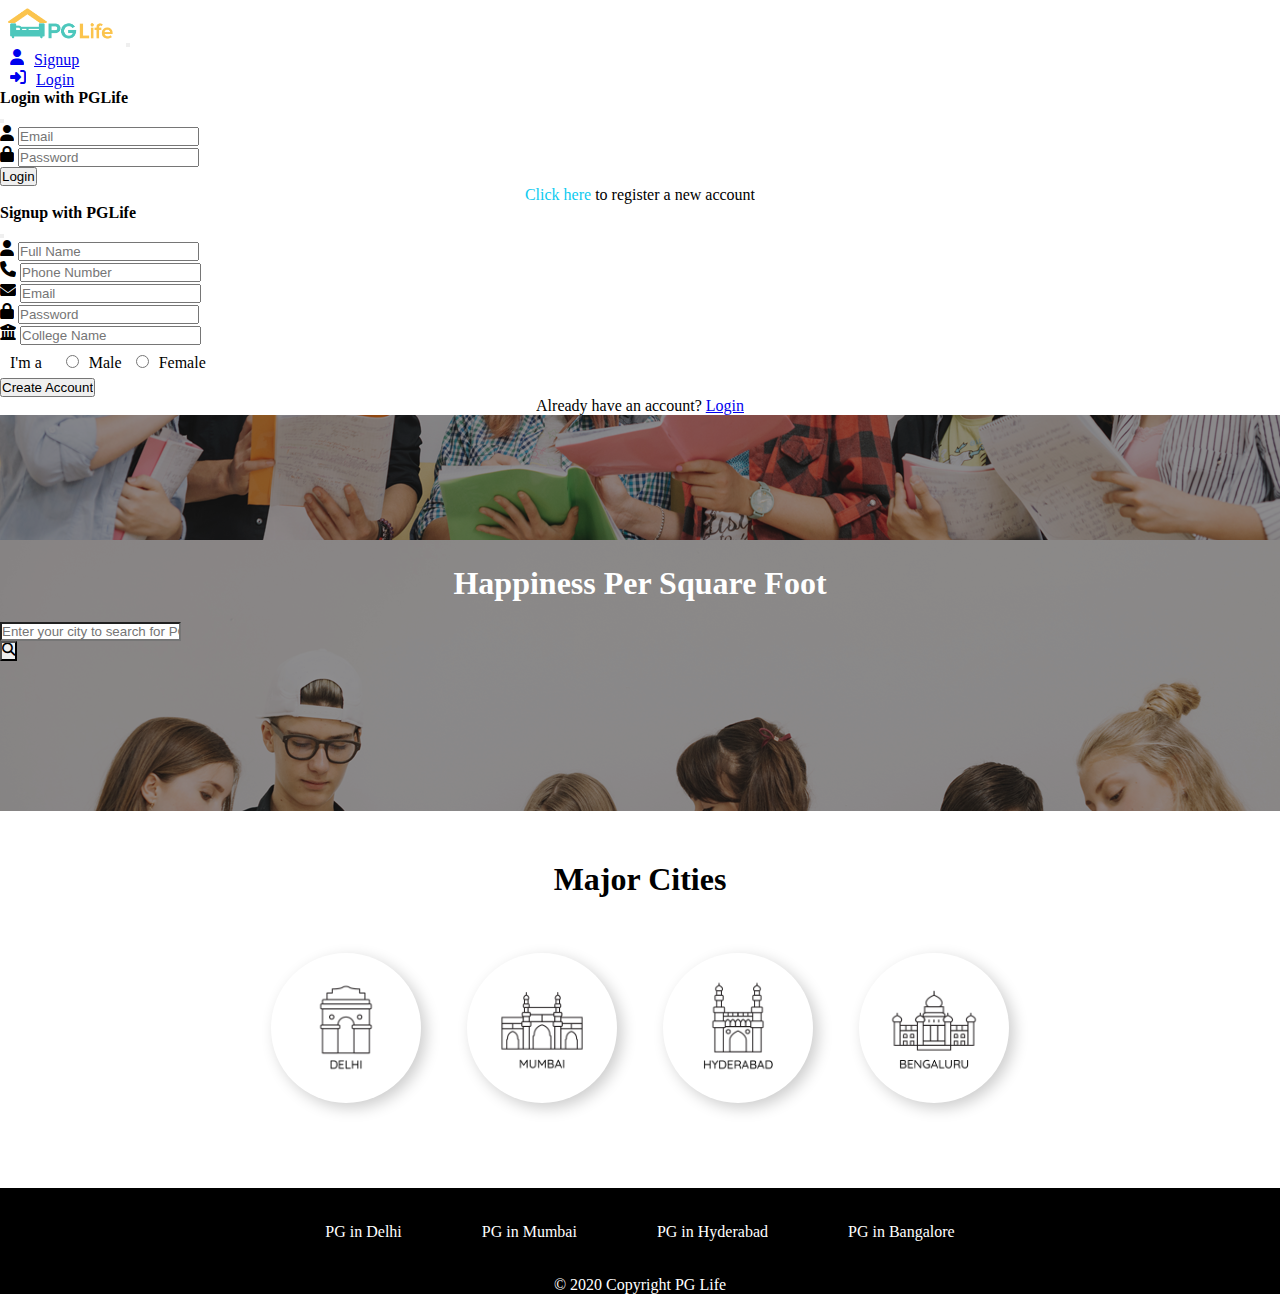
<file: PG Life project/index.html>
<!DOCTYPE html>
<html lang="en">

<head>
    <meta charset="UTF-8">
    <meta http-equiv="X-UA-Compatible" content="IE=edge">
    <meta name="viewport" content="width=device-width, initial-scale=1.0">
    <link rel="shortcut icon" href="img/favicon.ico" type="image/x-icon">
    <title>Welcome ! PG Life</title>
    <link rel="stylesheet" href="https://cdnjs.cloudflare.com/ajax/libs/font-awesome/6.4.0/css/all.min.css">
    <link href="https://cdn.jsdelivr.net/npm/bootstrap@5.3.0/dist/css/bootstrap.min.css" rel="stylesheet"
        integrity="sha384-9ndCyUaIbzAi2FUVXJi0CjmCapSmO7SnpJef0486qhLnuZ2cdeRhO02iuK6FUUVM" crossorigin="anonymous">
    <link rel="stylesheet" href="css/common.css">
    <link rel="stylesheet" href="css/style.css">
</head>

<body>
    <!-- navbar  -->
    <nav class="navbar navbar-expand-lg bg-body-tertiary sticky-top">
        <div class="container-fluid">
            <a class="navbar-brand" href="#"><img src="img/logo.png" alt="" style="height: 45px;"></a>
            <button class="navbar-toggler" type="button" data-bs-toggle="collapse" data-bs-target="#navbarNav"
                aria-controls="navbarNav" aria-expanded="false" aria-label="Toggle navigation">
                <span class="navbar-toggler-icon"></span>
            </button>
            <div class="collapse navbar-collapse justify-content-end " id="navbarNav">
                <ul class="navbar-nav sign-items">
                    <li class="nav-item">
                        <a class="nav-link" aria-current="page" href="#" data-bs-toggle="modal"
                            data-bs-target="#signupModal"><i class="fa-solid fa-user sign-icon"></i>Signup</a>
                    </li>
                    <li class="nav-item">
                        <a class="nav-link" href="#" data-bs-toggle="modal" data-bs-target="#loginModal"><i
                                class="fas fa-sign-in-alt sign-icon"></i>Login</a>
                    </li>
                </ul>
            </div>
        </div>
    </nav>

    <!-- Login and Signup modal form  -->
    <div class="modal fade login-modal" id="loginModal" tabindex="-1" aria-labelledby="exampleModalLabel"
        aria-hidden="true">
        <div class="modal-dialog">
            <div class="modal-content">
                <div class="modal-header">
                    <h4 class="modal-title fs-5" id="loginModal">Login with PGLife</h4>
                    <button type="button" class="btn-close" data-bs-dismiss="modal" aria-label="Close"></button>
                </div>
                <div class="modal-body">
                    <div class="input-group mb-3">
                        <span class="input-group-text" id="inputGroup-sizing-default"><i class="fas fa-user"></i></span>
                        <input type="text" class="form-control" aria-label="Sizing example input"
                            aria-describedby="inputGroup-sizing-default" placeholder="Email">
                    </div>
                    <div class="input-group mb-3">
                        <span class="input-group-text" id="inputGroup-sizing-default"><i class="fas fa-lock"></i></span>
                        <input type="text" class="form-control" aria-label="Sizing example input"
                            aria-describedby="inputGroup-sizing-default" placeholder="Password">
                    </div>
                    <div class="d-grid gap-2">
                        <button class="btn btn btn-info" type="button">Login</button>
                    </div>
                </div>
                <div class="modal-footer">
                    <div class="login-footer-content">
                        <a href="#" class="already-sign" data-bs-dismiss="modal" data-bs-toggle="modal"
                            data-bs-target="#signupModal">Click
                            here</a> to register a new account
                    </div>
                </div>
            </div>
        </div>
    </div>

    <div class="modal fade signup-modal" id="signupModal" tabindex="-1" aria-labelledby="exampleModalLabel"
        aria-hidden="true">
        <div class="modal-dialog">
            <div class="modal-content">
                <div class="modal-header">
                    <h4 class="modal-title fs-5" id="signupModal">Signup with PGLife</h4>
                    <button type="button" class="btn-close" data-bs-dismiss="modal" aria-label="Close"></button>
                </div>
                <div class="modal-body">
                    <div class="input-group mb-3">
                        <span class="input-group-text" id="inputGroup-sizing-default"><i class="fas fa-user"></i></span>
                        <input type="text" class="form-control" aria-label="Sizing example input"
                            aria-describedby="inputGroup-sizing-default" placeholder="Full Name">
                    </div>
                    <div class="input-group mb-3">
                        <span class="input-group-text" id="inputGroup-sizing-default"><i
                                class="fa-solid fa-phone"></i></span>
                        <input type="number" class="form-control" aria-label="Sizing example input"
                            aria-describedby="inputGroup-sizing-default" placeholder="Phone Number">
                    </div>
                    <div class="input-group mb-3">
                        <span class="input-group-text" id="inputGroup-sizing-default"><i
                                class="fas fa-envelope"></i></span>
                        <input type="email" class="form-control" aria-label="Sizing example input"
                            aria-describedby="inputGroup-sizing-default" placeholder="Email">
                    </div>
                    <div class="input-group mb-3">
                        <span class="input-group-text" id="inputGroup-sizing-default"><i class="fas fa-lock"></i></span>
                        <input type="password" class="form-control" aria-label="Sizing example input"
                            aria-describedby="inputGroup-sizing-default" placeholder="Password">
                    </div>
                    <div class="input-group mb-3">
                        <span class="input-group-text" id="inputGroup-sizing-default"><i
                                class="fas fa-university"></i></span>
                        <input type="text" class="form-control" aria-label="Sizing example input"
                            aria-describedby="inputGroup-sizing-default" placeholder="College Name">
                    </div>
                    <div class="radio-buttons">
                        <span class="radio-item"> I'm a </span>
                        <input type="radio" name="gender" class="radio-item">Male
                        <input type="radio" name="gender" class="radio-item">Female
                    </div>
                    <div class="d-grid gap-2">
                        <button class="btn btn btn-info" type="button">Create Account</button>
                    </div>
                </div>
                <div class="modal-footer">
                    <div class="signup-footer-content">
                        Already have an account? <a href="#" class="sign-a" data-bs-dismiss="modal"
                            data-bs-toggle="modal" data-bs-target="#loginModal">Login</a>
                    </div>
                </div>
            </div>
        </div>
    </div>

    <!-- Main section  -->
    <div class="hero-section">
        <h1 class="h-primary">
            Happiness Per Square Foot
        </h1>
        <form id="search-form pg-search">
            <div class="input-group city-search justify-content-center">
                <input type="text" class="form-control input-city" id='city' name='city'
                    placeholder="Enter your city to search for PGs" />
                <div class="input-group-append">
                    <button type="submit" class="btn btn-secondary search-button">
                        <i class="fa fa-search"></i>
                    </button>
                </div>
            </div>
        </form>
    </div>

    <!-- Major cities section  -->
    <div class="major-city">
        <h1>
            Major Cities
        </h1>
    </div>
    <div class="major-city-logo">
        <div class="delhi city-amenities">
            <a href="property_list.html">
                <img src="img/delhi.png" alt="">
            </a>
        </div>
        <div class="mumbai city-amenities">
            <a href="property_list.html">
                <img src="img/mumbai.png" alt="">
            </a>
        </div>
        <div class="hyderabad city-amenities">
            <a href="property_list.html">
                <img src="img/hyderabad.png" alt="">
            </a>
        </div>
        <div class="bangalore city-amenities">
            <a href="property_list.html">
                <img src="img/bangalore.png" alt="">
            </a>
        </div>
    </div>

    <!-- Footer  -->
    <footer>
        <div class="major-city">
            <div class="city-link">
                <a href="property_list.html">PG in Delhi</a>
            </div>
            <div class="city-link">
                <a href="property_list.html">PG in Mumbai</a>
            </div>
            <div class="city-link">
                <a href="property_list.html">PG in Hyderabad</a>
            </div>
            <div class="city-link">
                <a href="property_list.html"> PG in Bangalore</a>
            </div>
        </div>

        <div class="copyrights">
            © 2020 Copyright PG Life
        </div>
    </footer>




    <script src="https://cdn.jsdelivr.net/npm/bootstrap@5.3.0/dist/js/bootstrap.bundle.min.js"
        integrity="sha384-geWF76RCwLtnZ8qwWowPQNguL3RmwHVBC9FhGdlKrxdiJJigb/j/68SIy3Te4Bkz"
        crossorigin="anonymous"></script>
</body>

</html>
</file>
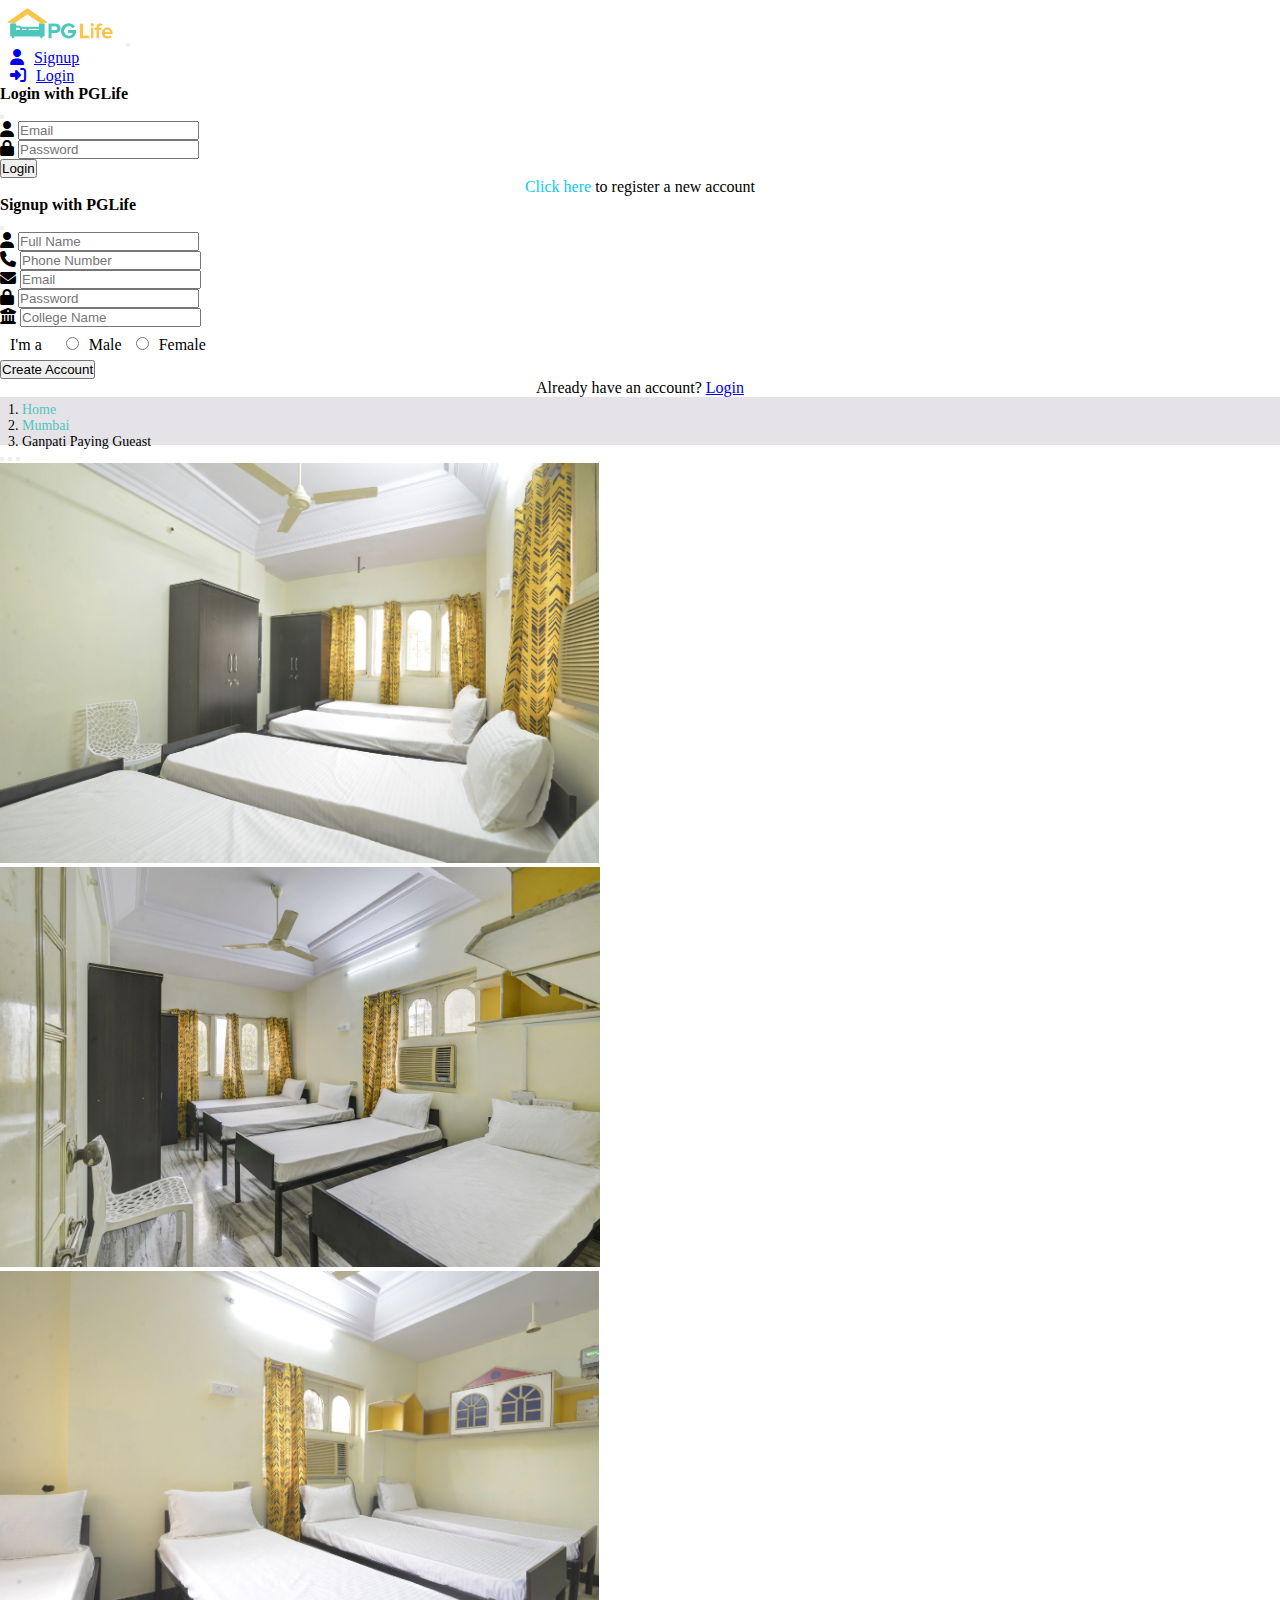
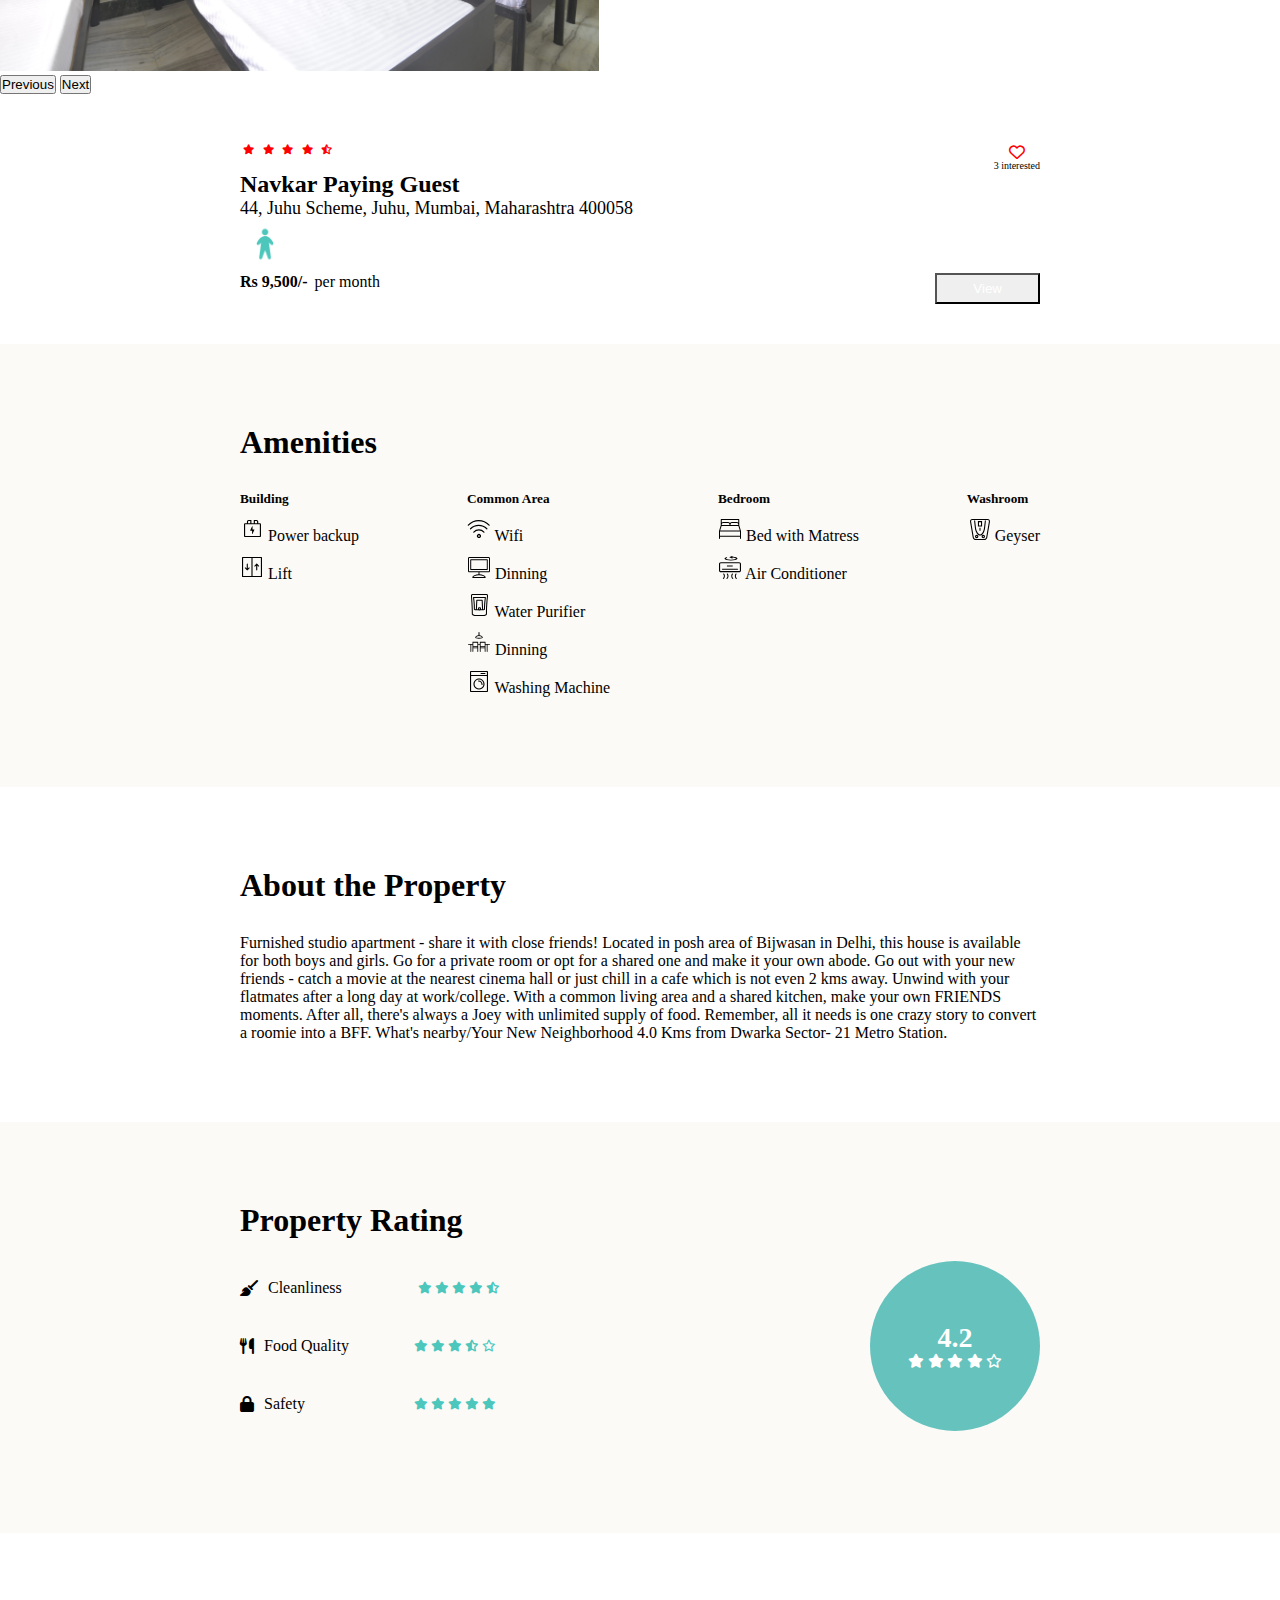
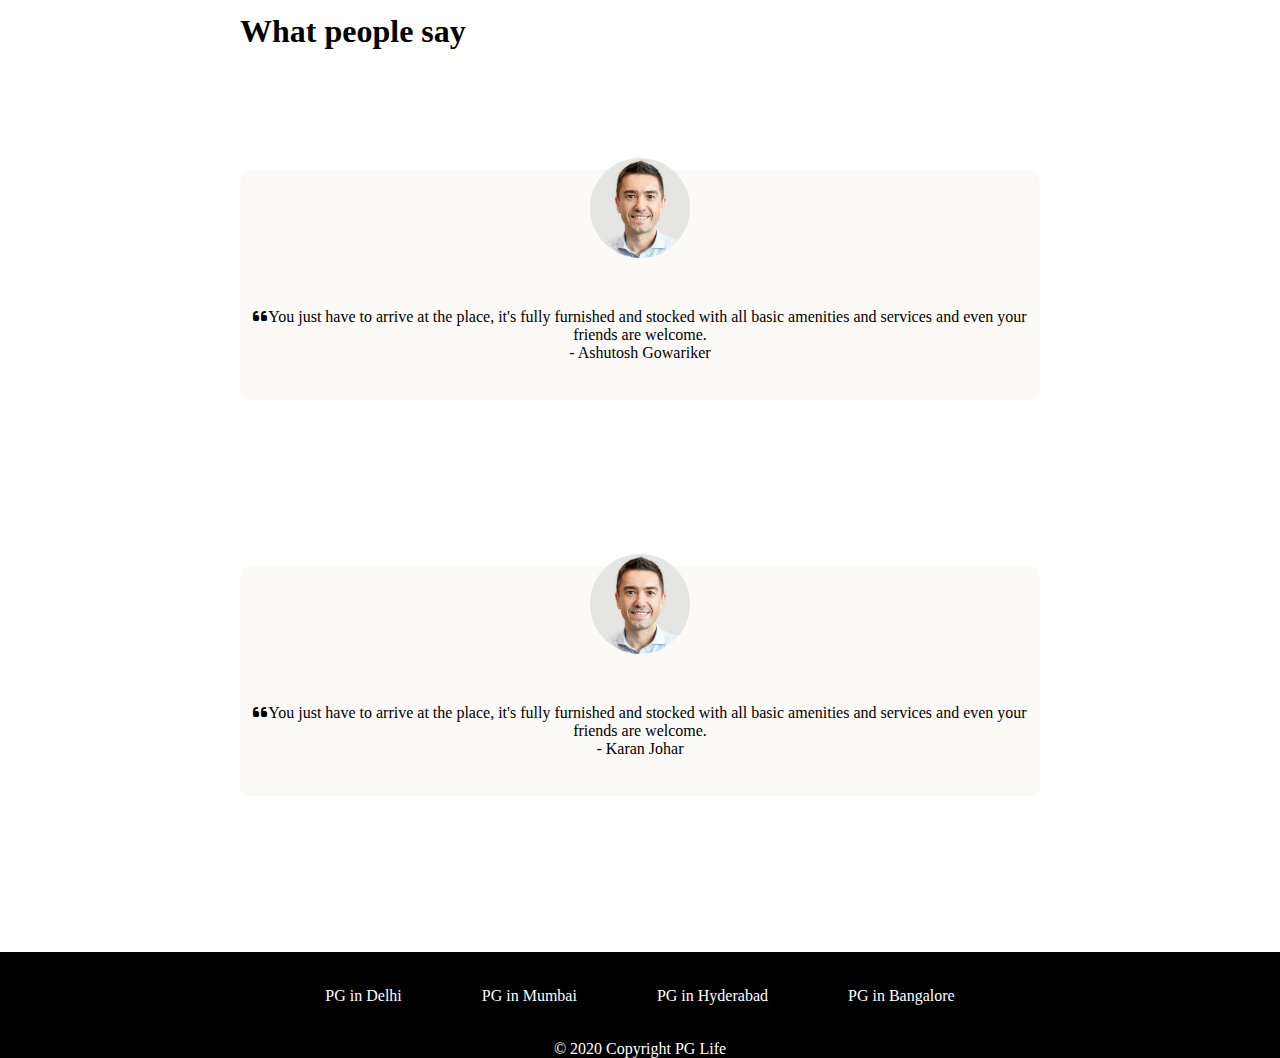
<file: PG Life project/property_details.html>
<!doctype html>
<html lang="en">

<head>
    <meta charset="utf-8">
    <meta name="viewport" content="width=device-width, initial-scale=1">
    <title>Ganpati Paying Guest | PG Life</title>
    <link rel="shortcut icon" href="img/favicon.ico" type="image/x-icon">
    <link rel="stylesheet" href="https://cdnjs.cloudflare.com/ajax/libs/font-awesome/6.4.0/css/all.min.css">
    <link href="https://cdn.jsdelivr.net/npm/bootstrap@5.3.0/dist/css/bootstrap.min.css" rel="stylesheet"
        integrity="sha384-9ndCyUaIbzAi2FUVXJi0CjmCapSmO7SnpJef0486qhLnuZ2cdeRhO02iuK6FUUVM" crossorigin="anonymous">
    <link rel="stylesheet" href="css/common.css">
    <link rel="stylesheet" href="css/property_details.css">
</head>

<body>
    <nav class="navbar navbar-expand-lg bg-body-tertiary sticky-top">
        <div class="container-fluid">
            <a class="navbar-brand" href="index.html"><img src="img/logo.png" alt="" style="height: 45px;"></a>
            <button class="navbar-toggler" type="button" data-bs-toggle="collapse" data-bs-target="#navbarNav"
                aria-controls="navbarNav" aria-expanded="false" aria-label="Toggle navigation">
                <span class="navbar-toggler-icon"></span>
            </button>
            <div class="collapse navbar-collapse justify-content-end " id="navbarNav">
                <ul class="navbar-nav">
                    <li class="nav-item sign-items">
                        <a class="nav-link" aria-current="page" href="#" data-bs-toggle="modal"
                            data-bs-target="#signupModal"><i class="fa-solid fa-user sign-icon"></i>Signup</a>
                    </li>
                    <li class="nav-item">
                        <a class="nav-link" href="#" data-bs-toggle="modal" data-bs-target="#loginModal"><i
                                class="fas fa-sign-in-alt sign-icon"></i>Login</a>
                    </li>
                </ul>
            </div>
        </div>
    </nav>

    <!-- Login and Signup modal form  -->
    <div class="modal fade login-modal" id="loginModal" tabindex="-1" aria-labelledby="exampleModalLabel"
        aria-hidden="true">
        <div class="modal-dialog">
            <div class="modal-content">
                <div class="modal-header">
                    <h4 class="modal-title fs-5" id="loginModal">Login with PGLife</h4>
                    <button type="button" class="btn-close" data-bs-dismiss="modal" aria-label="Close"></button>
                </div>
                <div class="modal-body">
                    <div class="input-group mb-3">
                        <span class="input-group-text" id="inputGroup-sizing-default"><i class="fas fa-user"></i></span>
                        <input type="text" class="form-control" aria-label="Sizing example input"
                            aria-describedby="inputGroup-sizing-default" placeholder="Email">
                    </div>
                    <div class="input-group mb-3">
                        <span class="input-group-text" id="inputGroup-sizing-default"><i class="fas fa-lock"></i></span>
                        <input type="text" class="form-control" aria-label="Sizing example input"
                            aria-describedby="inputGroup-sizing-default" placeholder="Password">
                    </div>
                    <div class="d-grid gap-2">
                        <button class="btn btn btn-info" type="button">Login</button>
                    </div>
                </div>
                <div class="modal-footer">
                    <div class="login-footer-content">
                        <a href="#" class="already-sign" data-bs-dismiss="modal" data-bs-toggle="modal"
                            data-bs-target="#signupModal">Click
                            here</a> to register a new account
                    </div>
                </div>
            </div>
        </div>
    </div>

    <div class="modal fade signup-modal" id="signupModal" tabindex="-1" aria-labelledby="exampleModalLabel"
        aria-hidden="true">
        <div class="modal-dialog">
            <div class="modal-content">
                <div class="modal-header">
                    <h4 class="modal-title fs-5" id="signupModal">Signup with PGLife</h4>
                    <button type="button" class="btn-close" data-bs-dismiss="modal" aria-label="Close"></button>
                </div>
                <div class="modal-body">
                    <div class="input-group mb-3">
                        <span class="input-group-text" id="inputGroup-sizing-default"><i class="fas fa-user"></i></span>
                        <input type="text" class="form-control" aria-label="Sizing example input"
                            aria-describedby="inputGroup-sizing-default" placeholder="Full Name">
                    </div>
                    <div class="input-group mb-3">
                        <span class="input-group-text" id="inputGroup-sizing-default"><i
                                class="fa-solid fa-phone"></i></span>
                        <input type="number" class="form-control" aria-label="Sizing example input"
                            aria-describedby="inputGroup-sizing-default" placeholder="Phone Number">
                    </div>
                    <div class="input-group mb-3">
                        <span class="input-group-text" id="inputGroup-sizing-default"><i
                                class="fas fa-envelope"></i></span>
                        <input type="email" class="form-control" aria-label="Sizing example input"
                            aria-describedby="inputGroup-sizing-default" placeholder="Email">
                    </div>
                    <div class="input-group mb-3">
                        <span class="input-group-text" id="inputGroup-sizing-default"><i class="fas fa-lock"></i></span>
                        <input type="password" class="form-control" aria-label="Sizing example input"
                            aria-describedby="inputGroup-sizing-default" placeholder="Password">
                    </div>
                    <div class="input-group mb-3">
                        <span class="input-group-text" id="inputGroup-sizing-default"><i
                                class="fas fa-university"></i></span>
                        <input type="text" class="form-control" aria-label="Sizing example input"
                            aria-describedby="inputGroup-sizing-default" placeholder="College Name">
                    </div>
                    <div class="radio-buttons">
                        <span class="radio-item"> I'm a </span>
                        <input type="radio" name="gender" class="radio-item">Male
                        <input type="radio" name="gender" class="radio-item">Female
                    </div>
                    <div class="d-grid gap-2">
                        <button class="btn btn btn-info" type="button">Create Account</button>
                    </div>
                </div>
                <div class="modal-footer">
                    <div class="signup-footer-content">
                        Already have an account? <a href="#" class="sign-a" data-bs-dismiss="modal"
                            data-bs-toggle="modal" data-bs-target="#loginModal">Login</a>
                    </div>
                </div>
            </div>
        </div>
    </div>

    <!-- Breadcrumb  -->
    <nav aria-label="breadcrumb" class="breadcrumb-area">
        <ol class="breadcrumb">
            <li class="breadcrumb-item"><a href="index.html">Home</a></li>
            <li class="breadcrumb-item"><a href="property_list.html">Mumbai</a></li>
            <li class="breadcrumb-item active" aria-current="page">Ganpati Paying Gueast</li>
        </ol>
    </nav>

    <!-- Image crousel section  -->
    <div class="image-crousel-item">
        <div id="propertiesimage" class="carousel slide">
            <div class="carousel-indicators">
                <button type="button" data-bs-target="#propertiesimage" data-bs-slide-to="0" class="active"
                    aria-current="true" aria-label="Slide 1"></button>
                <button type="button" data-bs-target="#propertiesimage" data-bs-slide-to="1"
                    aria-label="Slide 2"></button>
                <button type="button" data-bs-target="#propertiesimage" data-bs-slide-to="2"
                    aria-label="Slide 3"></button>
            </div>
            <div class="carousel-inner">
                <div class="carousel-item active">
                    <img src="img/properties/1/1d4f0757fdb86d5f.jpg" class="d-block w-100" alt="properties_image">
                </div>
                <div class="carousel-item">
                    <img src="img/properties/1/46ebbb537aa9fb0a.jpg" class="d-block w-100" alt="properties_image">
                </div>
                <div class="carousel-item">
                    <img src="img/properties/1/eace7b9114fd6046.jpg" class="d-block w-100" alt="properties_image">
                </div>
            </div>
            <button class="carousel-control-prev" type="button" data-bs-target="#propertiesimage" data-bs-slide="prev">
                <span class="carousel-control-prev-icon" aria-hidden="true"></span>
                <span class="visually-hidden">Previous</span>
            </button>
            <button class="carousel-control-next" type="button" data-bs-target="#propertiesimage" data-bs-slide="next">
                <span class="carousel-control-next-icon" aria-hidden="true"></span>
                <span class="visually-hidden">Next</span>
            </button>
        </div>
    </div>

    <!-- Property detals section  -->
    <div class="flat-detail-container">
        <div class="page-container pg-details">
            <div class="card mb-3">
                <div class="card-body">
                    <div class="rating-section">
                        <div class="star-ratings">
                            <i class="fas fa-star rating-star"></i>
                            <i class="fas fa-star rating-star"></i>
                            <i class="fas fa-star rating-star"></i>
                            <i class="fas fa-star rating-star"></i>
                            <i class="fas fa-star-half-alt rating-star"></i>
                        </div>
                        <div class="heart-rating">
                            <i class="far fa-heart"></i>
                            <span>3 interested</span>
                        </div>
                    </div>
                    <h2 class="card-title">Navkar Paying Guest</h2>
                    <div class="card-text">
                        <div class="flat-adress">
                            <p class="address-para">44, Juhu Scheme, Juhu, Mumbai, Maharashtra 400058</p>
                        </div>
                        <div class="flat-gender-logo">
                            <img src="img/male.png" alt="">
                        </div>
                    </div>
                    <div class="price-view-section">
                        <div class="price-details">
                            <h4>Rs 9,500/-</h4>
                            <span>per month</span>
                        </div>
                        <div class="view-btn">
                            <a href="property_details.html">
                                <button class="btn btn-info button btn-lg">View</button>
                            </a>
                        </div>
                    </div>
                </div>
            </div>
        </div>
    </div>

    <!-- Ameniies section  -->
    <div class="amenities page-container-bg">
        <div class="page-container">
            <h1>Amenities</h1>
            <div class="amenities-section">
                <div class="building">
                    <h5>Building</h5>
                    <div class="amenity-logo">
                        <img src="img/amenities/powerbackup.svg" alt="powerbackup">
                        <span>Power backup</span>
                    </div>
                    <div class="amenity-logo">
                        <img src="img/amenities/lift.svg" alt="lift">
                        <span>Lift</span>
                    </div>
                </div>
                <div class="common-area">
                    <h5>Common Area</h5>
                    <div class="amenity-logo">
                        <img src="img/amenities/wifi.svg" alt="wifi">
                        <span>Wifi</span>
                    </div>
                    <div class="amenity-logo">
                        <img src="img/amenities/tv.svg" alt="tv">
                        <span>Dinning</span>
                    </div>
                    <div class="amenity-logo">
                        <img src="img/amenities/rowater.svg" alt="rowater">
                        <span> Water Purifier</span>
                    </div>
                    <div class="amenity-logo">
                        <img src="img/amenities/dining.svg" alt="dinning">
                        <span>Dinning</span>
                    </div>
                    <div class="amenity-logo">
                        <img src="img/amenities/washingmachine.svg" alt="washing-machine">
                        <span>Washing Machine</span>
                    </div>
                </div>
                <div class="bedroom">
                    <h5>Bedroom</h5>
                    <div class="amenity-logo">
                        <img src="img/amenities/bed.svg" alt="bed">
                        <span>Bed with Matress</span>
                    </div>
                    <div class="amenity-logo">
                        <img src="img/amenities/ac.svg" alt="ac">
                        <span>Air Conditioner</span>
                    </div>
                </div>
                <div class="washroom">
                    <h5>Washroom</h5>
                    <div class="amenity-logo">
                        <img src="img/amenities/geyser.svg" alt="geyser">
                        <span>Geyser</span>
                    </div>
                </div>
            </div>
        </div>
    </div>

    <!-- Review section  -->
    <div class="review-section">
        <div class="page-container">
            <h1 class="about-heading">About the Property</h1>
            <p>Furnished studio apartment - share it with close friends! Located in posh area of Bijwasan in Delhi, this
                house is available for both boys and girls. Go for a private room or opt for a shared one and make it
                your own abode. Go out with your new friends - catch a movie at the nearest cinema hall or just chill in
                a cafe which is not even 2 kms away. Unwind with your flatmates after a long day at work/college. With a
                common living area and a shared kitchen, make your own FRIENDS moments. After all, there's always a Joey
                with unlimited supply of food. Remember, all it needs is one crazy story to convert a roomie into a BFF.
                What's nearby/Your New Neighborhood 4.0 Kms from Dwarka Sector- 21 Metro Station.</p>
        </div>
    </div>

    <!-- Rating section  -->
    <div class="property-rating-section page-container-bg">
        <div class="page-container">
            <div class="property-rating">
                <h1>Property Rating</h1>
                <div class="rating-amenities-section">
                    <div class="rating-amenities">
                        <div class="cleanliness flat-rating-logo">
                            <i class="rating-criteria-icon fas fa-broom"></i>
                            <span>Cleanliness</span>
                            <div class="page-star-logo">
                                <i class="fas fa-star"></i>
                                <i class="fas fa-star"></i>
                                <i class="fas fa-star"></i>
                                <i class="fas fa-star"></i>
                                <i class="fas fa-star-half-alt"></i>
                            </div>
                        </div>
                        <div class="food-quality flat-rating-logo">
                            <i class="rating-criteria-icon fas fa-utensils"></i>
                            <span>Food Quality</span>
                            <div class="page-star-logo">
                                <i class="fas fa-star"></i>
                                <i class="fas fa-star"></i>
                                <i class="fas fa-star"></i>
                                <i class="fas fa-star-half-alt"></i>
                                <i class="far fa-star"></i>
                            </div>
                        </div>
                        <div class="safety flat-rating-logo">
                            <i class="rating-criteria-icon fa fa-lock"></i>
                            <span>Safety</span>
                            <div class="page-star-logo">
                                <i class="fas fa-star"></i>
                                <i class="fas fa-star"></i>
                                <i class="fas fa-star"></i>
                                <i class="fas fa-star"></i>
                                <i class="fas fa-star"></i>
                            </div>
                        </div>
                    </div>
                    <div class="rating-circle-section">
                        <div class="rating-circle">
                            <div class="circle-star-rating">
                                <h1>4.2</h1>
                            </div>
                            <div>
                                <i class="fas fa-star"></i>
                                <i class="fas fa-star"></i>
                                <i class="fas fa-star"></i>
                                <i class="fas fa-star"></i>
                                <i class="far fa-star"></i>
                            </div>
                        </div>
                    </div>
                </div>
            </div>
        </div>
    </div>

    <!-- people review section -->
    <div class="people-review-section">
        <div class="page-container">
            <div class="people-say">
                <div class="review ">
                    <h1>What people say</h1>
                </div>
                <div class="review-content">
                    <img src="img/man.png" alt="man">
                    <p><i class="fa fa-quote-left"></i>You just have to arrive at the place, it's fully furnished
                        and
                        stocked
                        with all basic amenities and services and even your friends are welcome.</p>
                    <p class="reviewer-name">- Ashutosh Gowariker</p>
                </div>
                <div class="review-content">
                    <img src="img/man.png" alt="man">
                    <p><i class="fa fa-quote-left"></i>You just have to arrive at the place, it's fully furnished
                        and
                        stocked
                        with all basic amenities and services and even your friends are welcome.</p>
                    <p class="reviewer-name">- Karan Johar</p>
                </div>
            </div>
        </div>
    </div>

    <!-- Footer  -->
    <footer>
        <div class="major-city">
            <div class="city-link">
                <a href="property_list.html">PG in Delhi</a>
            </div>
            <div class="city-link">
                <a href="property_list.html">PG in Mumbai</a>
            </div>
            <div class="city-link">
                <a href="property_list.html">PG in Hyderabad</a>
            </div>
            <div class="city-link">
                <a href="property_list.html"> PG in Bangalore</a>
            </div>
        </div>

        <div class="copyrights">
            © 2020 Copyright PG Life
        </div>
    </footer>

    <script src="https://cdn.jsdelivr.net/npm/bootstrap@5.3.0/dist/js/bootstrap.bundle.min.js"
        integrity="sha384-geWF76RCwLtnZ8qwWowPQNguL3RmwHVBC9FhGdlKrxdiJJigb/j/68SIy3Te4Bkz"
        crossorigin="anonymous"></script>
</body>

</html>
</file>
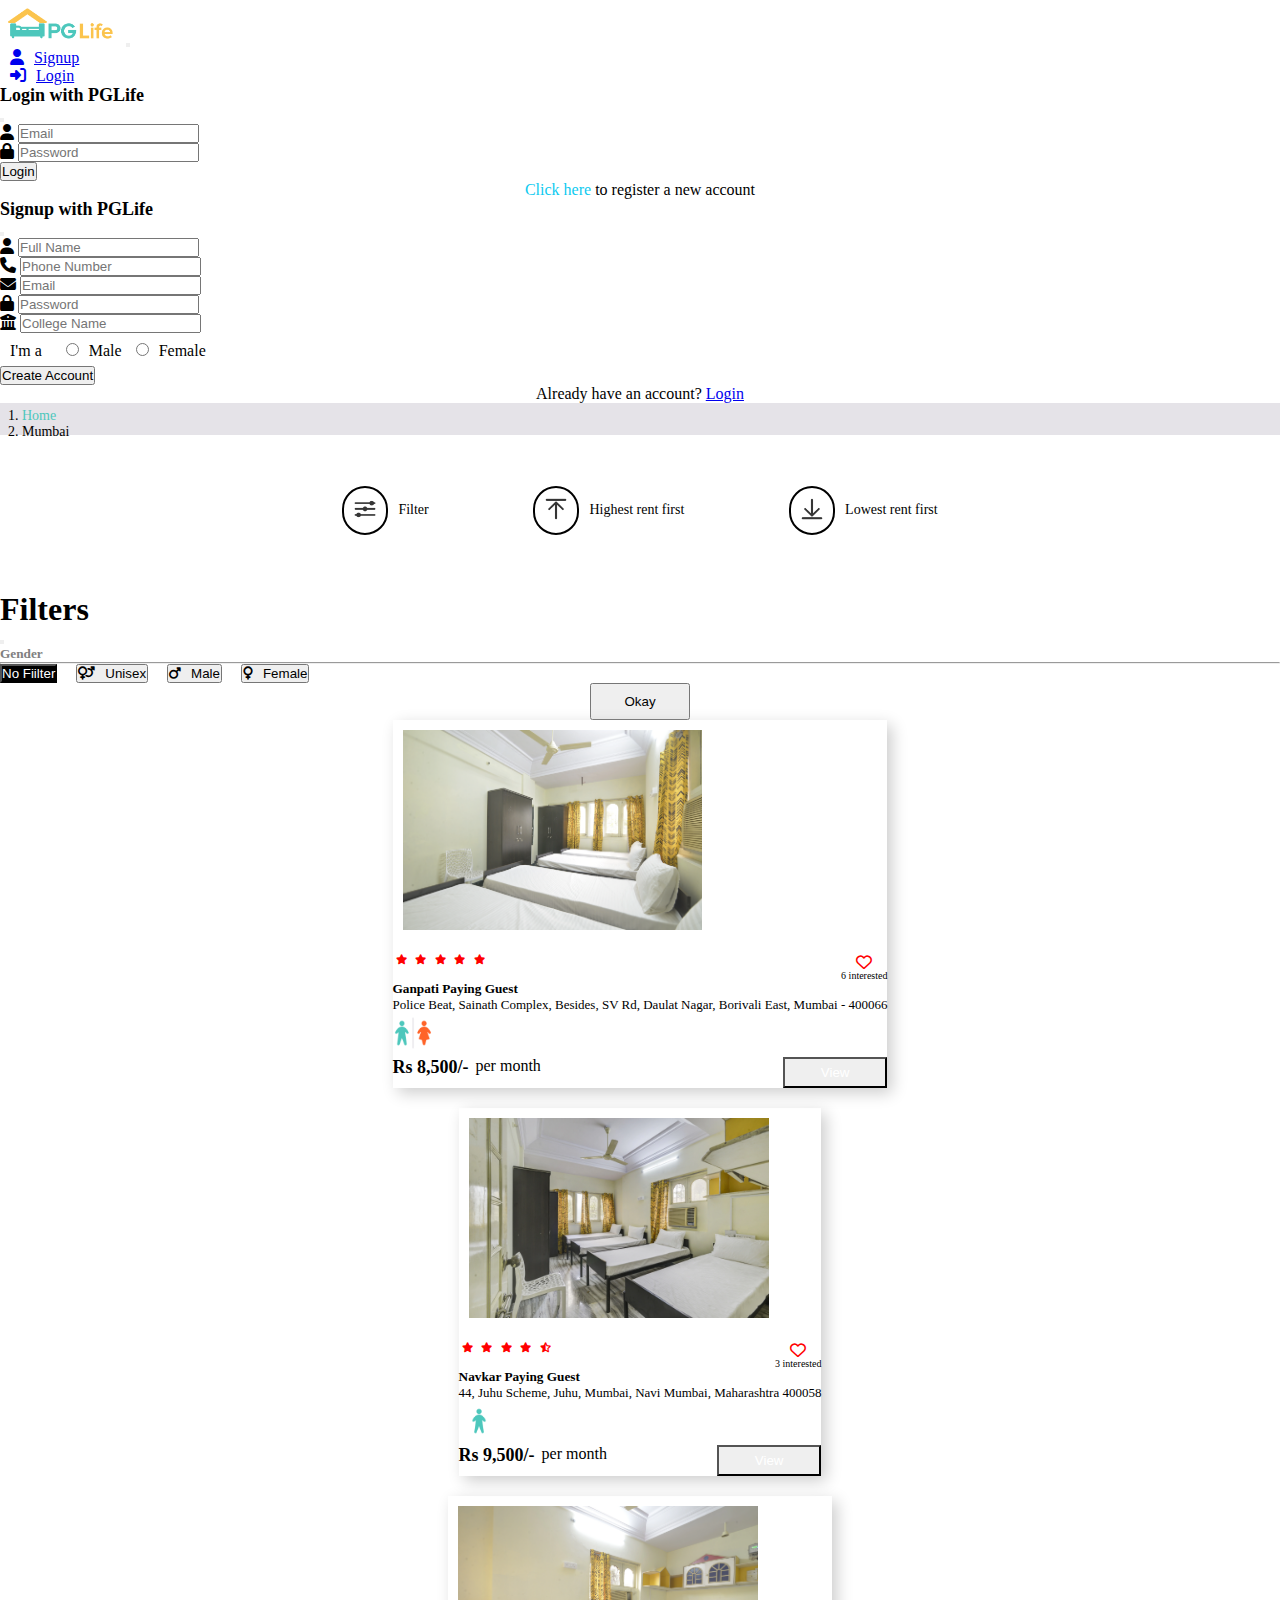
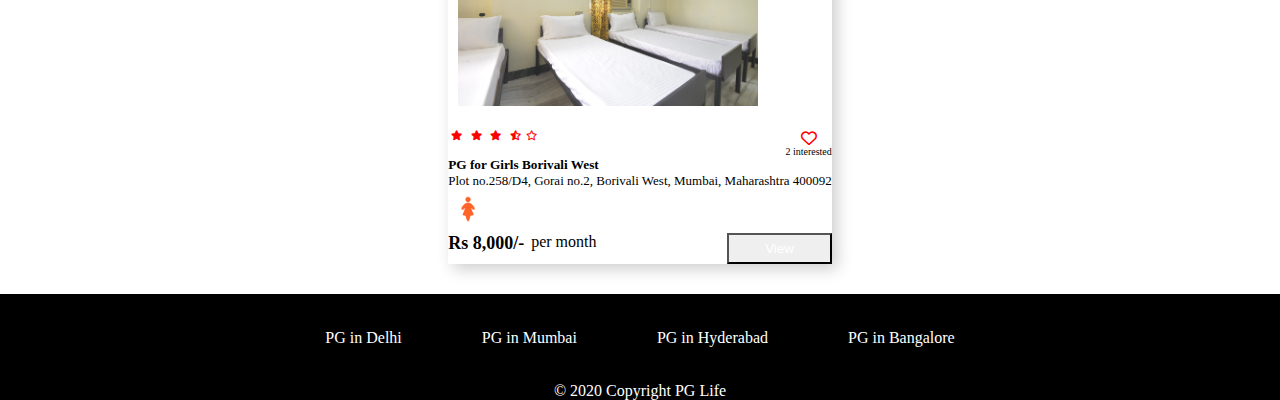
<file: PG Life project/property_list.html>
<!doctype html>
<html lang="en">

<head>
    <meta charset="utf-8">
    <meta name="viewport" content="width=device-width, initial-scale=1">
    <link rel="shortcut icon" href="img/favicon.ico" type="image/x-icon">
    <title>Best PG's in Mumbai | PG Life</title>
    <link rel="stylesheet" href="https://cdnjs.cloudflare.com/ajax/libs/font-awesome/6.4.0/css/all.min.css">
    <link href="https://cdn.jsdelivr.net/npm/bootstrap@5.3.0/dist/css/bootstrap.min.css" rel="stylesheet"
        integrity="sha384-9ndCyUaIbzAi2FUVXJi0CjmCapSmO7SnpJef0486qhLnuZ2cdeRhO02iuK6FUUVM" crossorigin="anonymous">
    <link rel="stylesheet" href="css/common.css">
    <link rel="stylesheet" href="css/property_list.css">
</head>

<body>
    <!-- navbar  -->
    <nav class="navbar navbar-expand-lg bg-body-tertiary sticky-top">
        <div class="container-fluid">
            <a class="navbar-brand" href="index.html"><img src="img/logo.png" alt="" style="height: 45px;"></a>
            <button class="navbar-toggler" type="button" data-bs-toggle="collapse" data-bs-target="#navbarNav"
                aria-controls="navbarNav" aria-expanded="false" aria-label="Toggle navigation">
                <span class="navbar-toggler-icon"></span>
            </button>
            <div class="collapse navbar-collapse justify-content-end " id="navbarNav">
                <ul class="navbar-nav">
                    <li class="nav-item sign-items">
                        <a class="nav-link" aria-current="page" href="#" data-bs-toggle="modal"
                            data-bs-target="#signupModal"><i class="fa-solid fa-user sign-icon"></i>Signup</a>
                    </li>
                    <li class="nav-item">
                        <a class="nav-link" href="#" data-bs-toggle="modal" data-bs-target="#loginModal"><i
                                class="fas fa-sign-in-alt sign-icon"></i>Login</a>
                    </li>
                </ul>
            </div>
        </div>
    </nav>

    <!-- Login and Signup modal form  -->
    <div class="modal fade login-modal" id="loginModal" tabindex="-1" aria-labelledby="exampleModalLabel"
        aria-hidden="true">
        <div class="modal-dialog">
            <div class="modal-content">
                <div class="modal-header">
                    <h4 class="modal-title fs-5" id="loginModal">Login with PGLife</h4>
                    <button type="button" class="btn-close" data-bs-dismiss="modal" aria-label="Close"></button>
                </div>
                <div class="modal-body">
                    <div class="input-group mb-3">
                        <span class="input-group-text" id="inputGroup-sizing-default"><i class="fas fa-user"></i></span>
                        <input type="text" class="form-control" aria-label="Sizing example input"
                            aria-describedby="inputGroup-sizing-default" placeholder="Email">
                    </div>
                    <div class="input-group mb-3">
                        <span class="input-group-text" id="inputGroup-sizing-default"><i class="fas fa-lock"></i></span>
                        <input type="text" class="form-control" aria-label="Sizing example input"
                            aria-describedby="inputGroup-sizing-default" placeholder="Password">
                    </div>
                    <div class="d-grid gap-2">
                        <button class="btn btn btn-info" type="button">Login</button>
                    </div>
                </div>
                <div class="modal-footer">
                    <div class="login-footer-content">
                        <a href="#" class="already-sign" data-bs-dismiss="modal" data-bs-toggle="modal"
                            data-bs-target="#signupModal">Click
                            here</a> to register a new account
                    </div>
                </div>
            </div>
        </div>
    </div>

    <div class="modal fade signup-modal" id="signupModal" tabindex="-1" aria-labelledby="exampleModalLabel"
        aria-hidden="true">
        <div class="modal-dialog">
            <div class="modal-content">
                <div class="modal-header">
                    <h4 class="modal-title fs-5" id="signupModal">Signup with PGLife</h4>
                    <button type="button" class="btn-close" data-bs-dismiss="modal" aria-label="Close"></button>
                </div>
                <div class="modal-body">
                    <div class="input-group mb-3">
                        <span class="input-group-text" id="inputGroup-sizing-default"><i class="fas fa-user"></i></span>
                        <input type="text" class="form-control" aria-label="Sizing example input"
                            aria-describedby="inputGroup-sizing-default" placeholder="Full Name">
                    </div>
                    <div class="input-group mb-3">
                        <span class="input-group-text" id="inputGroup-sizing-default"><i
                                class="fa-solid fa-phone"></i></span>
                        <input type="number" class="form-control" aria-label="Sizing example input"
                            aria-describedby="inputGroup-sizing-default" placeholder="Phone Number">
                    </div>
                    <div class="input-group mb-3">
                        <span class="input-group-text" id="inputGroup-sizing-default"><i
                                class="fas fa-envelope"></i></span>
                        <input type="email" class="form-control" aria-label="Sizing example input"
                            aria-describedby="inputGroup-sizing-default" placeholder="Email">
                    </div>
                    <div class="input-group mb-3">
                        <span class="input-group-text" id="inputGroup-sizing-default"><i class="fas fa-lock"></i></span>
                        <input type="password" class="form-control" aria-label="Sizing example input"
                            aria-describedby="inputGroup-sizing-default" placeholder="Password">
                    </div>
                    <div class="input-group mb-3">
                        <span class="input-group-text" id="inputGroup-sizing-default"><i
                                class="fas fa-university"></i></span>
                        <input type="text" class="form-control" aria-label="Sizing example input"
                            aria-describedby="inputGroup-sizing-default" placeholder="College Name">
                    </div>
                    <div class="radio-buttons">
                        <span class="radio-item"> I'm a </span>
                        <input type="radio" name="gender" class="radio-item">Male
                        <input type="radio" name="gender" class="radio-item">Female
                    </div>
                    <div class="d-grid gap-2">
                        <button class="btn btn btn-info" type="button">Create Account</button>
                    </div>
                </div>
                <div class="modal-footer">
                    <div class="signup-footer-content">
                        Already have an account? <a href="#" class="sign-a" data-bs-dismiss="modal"
                            data-bs-toggle="modal" data-bs-target="#loginModal">Login</a>
                    </div>
                </div>
            </div>
        </div>
    </div>

    <!-- breadcrumb section  -->
    <nav aria-label="breadcrumb" class="breadcrumb-area">
        <ol class="breadcrumb">
            <li class="breadcrumb-item"><a href="index.html">Home</a></li>
            <li class="breadcrumb-item active" aria-current="page">Mumbai</li>
        </ol>
    </nav>

    <!-- Filter section  -->
    <div class="filters-container">
        <div class="filter filter-buttons">
            <button class="btn-filter btn-filters" data-bs-toggle="modal" data-bs-target="#genderModal"><img
                    src="img/filter.png" alt="filter"></button>
            <span class="filter-desc">Filter</span>
        </div>
        <div class="asc filter-buttons">
            <button class="btn-asc btn-filters"><img src="img/asc.png" alt="asc"></button>
            <span class="filter-desc">Highest rent first</span>
        </div>
        <div class="desc filter-buttons">
            <button class="btn-desc btn-filters"><img src="img/desc.png" alt="desc"></button>
            <span class="filter-desc"> Lowest rent first</span>
        </div>
    </div>

    <!-- Gender modal section  -->
    <div class="modal fade" id="genderModal" tabindex="-1" aria-labelledby="exampleModalLabel" aria-hidden="true">
        <div class="modal-dialog">
            <div class="modal-content">
                <div class="modal-header">
                    <h1 class="modal-title fs-5" id="genderModal">Filters</h1>
                    <button type="button" class="btn-close" data-bs-dismiss="modal" aria-label="Close"></button>
                </div>
                <div class="modal-body">
                    <h5 style="color: grey;">Gender</h5>
                </div>
                <hr>
                <div class="modal-body">
                    <button type="button" class="btn btn-outline-dark gender-btn always-dark">No Fiilter</button>
                    <button type="button" class="btn btn-outline-dark gender-btn"><i
                            class="fas fa-venus-mars"></i>Unisex</button>
                    <button type="button" class="btn btn-outline-dark gender-btn"><i
                            class="fas fa-mars"></i>Male</button>
                    <button type="button" class="btn btn-outline-dark gender-btn"><i
                            class="fas fa-venus"></i>Female</button>
                </div>
                <div class="modal-footer">
                    <button type="button" class="btn btn-success modal-close-btn" data-bs-dismiss="modal">Okay</button>
                </div>
            </div>
        </div>
    </div>

    <!-- Property list section  -->
    <div class="property-list-container">
        <div class="card mb-3" style="max-width: 700px;">
            <div class="row g-0">
                <div class="col-md-4 image-container container">
                    <img src="img/properties/1/1d4f0757fdb86d5f.jpg" class="img-fluid rounded-start" alt="...">
                </div>
                <div class="col-md-8">
                    <div class="card-body">
                        <div class="rating-section">
                            <div class="star-ratings">
                                <i class="fas fa-star rating-star"></i>
                                <i class="fas fa-star rating-star"></i>
                                <i class="fas fa-star rating-star"></i>
                                <i class="fas fa-star rating-star"></i>
                                <i class="fas fa-star rating-star"></i>
                            </div>
                            <div class="heart-rating">
                                <i class="far fa-heart"></i>
                                <span>6 interested</span>
                            </div>
                        </div>
                        <h5 class="card-title">Ganpati Paying Guest</h5>
                        <div class="card-text">
                            <div class="flat-adress">
                                <p>Police Beat, Sainath Complex, Besides, SV Rd, Daulat Nagar, Borivali East, Mumbai -
                                    400066</p>
                            </div>
                            <div class="flat-gender-logo">
                                <img src="img/unisex.png" alt="">
                            </div>
                        </div>
                        <div class="price-view-section">
                            <div class="price-details">
                                <h4>Rs 8,500/-</h4>
                                <span>per month</span>
                            </div>
                            <div class="view-btn">
                                <a href="property_details.html">
                                    <button class="btn btn-info button">View</button>
                                </a>
                            </div>
                        </div>
                    </div>
                </div>
            </div>
        </div>
        <div class="card mb-3" style="max-width: 700px;">
            <div class="row g-0">
                <div class="col-md-4 image-container container">
                    <img src="img/properties/1/46ebbb537aa9fb0a.jpg" class="img-fluid rounded-start" alt="...">
                </div>
                <div class="col-md-8">
                    <div class="card-body">
                        <div class="rating-section">
                            <div class="star-ratings">
                                <i class="fas fa-star rating-star"></i>
                                <i class="fas fa-star rating-star"></i>
                                <i class="fas fa-star rating-star"></i>
                                <i class="fas fa-star rating-star"></i>
                                <i class="fas fa-star-half-alt rating-star"></i>
                            </div>
                            <div class="heart-rating">
                                <i class="far fa-heart"></i>
                                <span>3 interested</span>
                            </div>
                        </div>
                        <h5 class="card-title">Navkar Paying Guest</h5>
                        <div class="card-text">
                            <div class="flat-adress">
                                <p>44, Juhu Scheme, Juhu, Mumbai, Navi Mumbai, Maharashtra 400058</p>
                            </div>
                            <div class="flat-gender-logo">
                                <img src="img/male.png" alt="">
                            </div>
                        </div>
                        <div class="price-view-section">
                            <div class="price-details">
                                <h4>Rs 9,500/-</h4>
                                <span>per month</span>
                            </div>
                            <div class="view-btn">
                                <a href="property_details.html">
                                    <button class="btn btn-info button">View</button>
                                </a>
                            </div>
                        </div>
                    </div>
                </div>
            </div>
        </div>
        <div class="card mb-3" style="max-width: 700px;">
            <div class="row g-0">
                <div class="col-md-4 image-container container">
                    <img src="img/properties/1/eace7b9114fd6046.jpg" class="img-fluid rounded-start" alt="...">
                </div>
                <div class="col-md-8">
                    <div class="card-body">
                        <div class="rating-section">
                            <div class="star-ratings">
                                <i class="fas fa-star rating-star"></i>
                                <i class="fas fa-star rating-star"></i>
                                <i class="fas fa-star rating-star"></i>
                                <i class="fas fa-star-half-alt rating-star"></i>
                                <i class="fa-regular fa-star"></i>
                            </div>
                            <div class="heart-rating">
                                <i class="far fa-heart"></i>
                                <span>2 interested</span>
                            </div>
                        </div>
                        <h5 class="card-title">PG for Girls Borivali West</h5>
                        <div class="card-text">
                            <div class="flat-adress">
                                <p>Plot no.258/D4, Gorai no.2, Borivali West, Mumbai, Maharashtra 400092</p>
                            </div>
                            <div class="flat-gender-logo">
                                <img src="img/female.png" alt="">
                            </div>
                        </div>
                        <div class="price-view-section">
                            <div class="price-details">
                                <h4>Rs 8,000/-</h4>
                                <span>per month</span>
                            </div>
                            <div class="view-btn">
                                <a href="property_details.html">
                                    <button class="btn btn-info button">View</button>
                                </a>
                            </div>
                        </div>
                    </div>
                </div>
            </div>
        </div>
    </div>

    <!-- Footer  -->
    <footer>
        <div class="major-city">
            <div class="city-link">
                <a href="property_list.html">PG in Delhi</a>
            </div>
            <div class="city-link">
                <a href="property_list.html">PG in Mumbai</a>
            </div>
            <div class="city-link">
                <a href="property_list.html">PG in Hyderabad</a>
            </div>
            <div class="city-link">
                <a href="property_list.html"> PG in Bangalore</a>
            </div>
        </div>

        <div class="copyrights">
            © 2020 Copyright PG Life
        </div>
    </footer>
    <!-- footer ends from here  -->
    <script src="https://cdn.jsdelivr.net/npm/bootstrap@5.3.0/dist/js/bootstrap.bundle.min.js"
        integrity="sha384-geWF76RCwLtnZ8qwWowPQNguL3RmwHVBC9FhGdlKrxdiJJigb/j/68SIy3Te4Bkz"
        crossorigin="anonymous"></script>
</body>

</html>
</file>
<file: PG Life project/css/common.css>
@import url('https://fonts.googleapis.com/css2?family=Delicious+Handrawn&family=Poppins&family=Roboto:wght@400;700&display=swap');

* {
    margin: 0;
    padding: 0;
    font-family: 'Roboto', 'poppins' sans-serif;
}

nav {
    display: flex;
}

#navbar {
    height: auto;
    position: sticky;
    top: 0px;
    z-index: 1000;
    background-color: #fff;
}

.logo img {
    height: 45px;
    margin: 3px 15px;
}

ul.sign-items {
    margin-right: 20px;
}

.sign-icon {
    margin: 0px 10px;
    font-weight: 600;
}

.modal-footer {
    display: flex;
    justify-content: center;
    align-items: center;
}

.already-sign {
    text-decoration: none;
    color: #0dcaf0;
}

.btn-close {
    --bs-btn-close-focus-shadow: black;
}


.radio-item {
    margin: 10px 10px;
}

/* breadcrumb css starts */
.breadcrumb-area {
    background-color: #e5e3e8;
    display: flex;
    align-items: center;
}

.breadcrumb {
    padding: 0px 22px;
    font-size: 14px;
    position: relative;
    top: 5px;
}

.breadcrumb a {
    text-decoration: none;
    color: #4dc7bc;
}

/* breadcrumb css end */



footer {
    background-color: black;
    margin-top: 30px;
}

.major-city {
    display: flex;
    justify-content: center;
    align-items: center;
}

.major-city-links {
    display: flex;
    justify-content: center;
    align-items: center;
}

.city-link {
    margin: 35px 40px;
}

.city-link a {
    color: white;
    text-decoration: none;
}

.city-link a:hover {
    text-decoration: underline;
}

.copyrights {
    color: white;
    display: flex;
    justify-content: center;
    align-items: center;
}

@media screen and (max-width: 768px) {

    .major-city {
        flex-direction: column;
    }

    .city-link {
        margin-block: 13px;
    }
}
</file>
<file: PG Life project/css/style.css>
* {
    overflow-x: hidden;
}

.hero-section {
    background-image: url('../img/bg.png');
    background-attachment: fixed;
    padding: 150px;
    box-shadow: rgba(28, 28, 28, 0.48) 0px 0px 0px 2000px inset;
    display: flex;
    justify-content: center;
    align-items: center;
    flex-direction: column;
}

.h-primary {
    color: white;
    margin-bottom: 20px;
    font-weight: bold;
    text-align: center;
    overflow-x: visible;
}

.city-search {
    width: 100vw;
    padding-inline: 15px;
}

.input-city {
    max-width: 530px;
    border-radius: 0;
}

.search-button {
    border-radius: 0;
}


.major-city h1 {
    margin-top: 50px;
    font-weight: bold;
    overflow-x: visible;
}


.major-city-logo {
    display: flex;
    justify-content: center;
    align-items: center;
}

.city-amenities {
    width: 150px;
    height: 150px;
    box-shadow: -8px -8px 15px rgba(255, 255, 255, 0.1), 5px 5px 15px rgba(0, 0, 0, 0.2);
    margin: 55px 23px;
    border-radius: 75px;
    display: flex;
    justify-content: center;
    align-items: center;
}

.city-amenities:hover {
    box-shadow: -12px -12px 18px rgba(255, 255, 255, 0.1), 8px 8px 18px rgba(0, 0, 0, 0.2);
}

.city-amenities img {
    width: 100px;
    height: 100px;

}

/* media queries for mobile devices */

@media screen and (max-width: 768px) {
    h1 {
        font-size: 28px;
    }

    .hero-section {
        padding: 120px;
    }

    .major-city-logo {
        flex-direction: column;
    }

    .city-amenities {
        margin-block: 25px;
    }

}
</file>
<file: PG Life project/css/property_details.css>
.page-container {
    max-width: 800px;
    padding: 80px 24px;
    margin: auto;
}

.page-container-bg {
    background-color: #fcfaf7;
}

.carousel-item img {
    height: 400px;
    object-fit: cover;
}

.pg-details {
    padding: 40px 24px;
}

.card {
    border: none;
    border-radius: 0;
}

.rating-section {
    display: flex;
    justify-content: space-between;
    margin-top: 10px;
}

.star-ratings {
    color: red;
    font-size: 10px;
}

.rating-star {
    margin: 0px 3px;
}

.heart-rating {
    display: flex;
    justify-content: center;
    align-items: center;
    flex-direction: column;
}

.heart-rating i {
    color: red;
    cursor: pointer;
}

.heart-rating span {
    font-size: 10px;
}

.property-details {
    display: flex;
    flex-direction: column;
}

.address-para {
    font-size: 18px;
}

.flat-gender-logo img {
    width: 50px;
    height: 50px;
}

.price-view-section {
    display: flex;
    justify-content: space-between;
}

.price-details {
    display: flex;
    gap: 7px;
}

.button {
    padding: 6px 36px;
    border-radius: 0;
    color: white;
}

.amenities-section {
    display: flex;
    justify-content: space-between;
    margin-top: 30px;
}

.amenity-logo {
    margin: 10px 0;
}

.about-heading {
    margin-bottom: 30px;
}

.page-star-logo {
    color: #4dc7bc;
    font-size: 12px;
}

.rating-circle-section {
    display: flex;
    align-items: center;
}

.rating-amenities-section {
    display: flex;
    justify-content: space-between;
}

.flat-rating-logo {
    display: flex;
    margin: 20px 0;
    align-items: center;
    margin-block: 40px;
}

.flat-rating-logo span {
    margin-left: 10px;
    min-width: 150px;
}

.rating-circle {
    width: 170px;
    height: 170px;
    border-radius: 125px;
    display: flex;
    justify-content: center;
    align-items: center;
    flex-direction: column;
    background-color: #66C2BD;
    color: white;
    font-size: 14px;
}

.review-content {
    height: 230px;
    background-color: #fcfaf7;
    border-radius: 10px;
    display: flex;
    justify-content: center;
    align-items: center;
    flex-direction: column;
    text-align: center;
    position: relative;
    top: 120px;
    margin-bottom: 166px;
}

.review-content img {
    width: 100px;
    border-radius: 75px;
    position: relative;
    bottom: 50px;
}

/* Media queries for mobile responsive  */
@media screen and (max-width: 768px) {
    h1 {
        font-size: 28px;
    }

    h2 {
        font-size: 25px;
    }

    p {
        font-size: 15px;
    }

    .page-container {
        padding: 50px 24px;
    }

    .carousel-item img {
        height: 300px;
    }

    .address-para {
        font-size: 16px;
    }

    .amenities-section {
        flex-direction: column;
        gap: 20px;
    }

    .rating-amenities-section {
        flex-direction: column;
    }

    .rating-circle-section {
        justify-content: center;
    }
}
</file>
<file: PG Life project/css/property_list.css>
h4 {
    font-size: 18px;
    font-weight: 600;
}

p {
    font-size: 13px;
}

.flex {
    display: flex;
}

.filters-container {
    max-width: 700px;
    height: 150px;
    margin: auto;
    display: flex;
    justify-content: space-around;
    align-items: center;
    margin-bottom: 6px;
}

.filter-buttons {
    display: flex;
    align-items: center;
    gap: 10px;
}

.btn-filters {
    border: 2px solid black;
    border-radius: 75px;
    background: transparent;
    padding: 6px;
}

.filter-desc {
    font-size: 14px;
}

.always-dark {
    background-color: black;
    color: white;
}


.btn-filters img {
    width: 30px;
}

.gender-btn {
    margin-right: 15px;
}

.gender-btn i {
    margin-right: 10px;
}

.modal-close-btn {
    padding: 9px 32px;
}

.property-list-container {
    width: 100%;
    display: flex;
    flex-direction: column;
    justify-content: center;
    align-items: center;
    gap: 20px;
}

.card {
    border-radius: 0px;
    box-shadow: -8px -8px 15px rgba(255, 255, 255, 0.1), 5px 5px 15px rgba(0, 0, 0, 0.2);
    border: none;
}

.image-container img {
    height: 200px;
    padding: 10px;
}

.rating-section {
    display: flex;
    justify-content: space-between;
    margin-top: 10px;
}

.star-ratings {
    color: red;
    font-size: 10px;
}

.rating-star {
    margin: 0px 3px;
}

.heart-rating {
    display: flex;
    justify-content: center;
    align-items: center;
    flex-direction: column;
}

.heart-rating i {
    color: red;
    cursor: pointer;
}

.heart-rating span {
    font-size: 10px;
}

.property-details {
    display: flex;
    flex-direction: column;
}

.flat-gender-logo img {
    width: 40px;
    height: 40px;
}

.price-view-section {
    display: flex;
    justify-content: space-between;
}

.price-details {
    display: flex;
    gap: 7px;
}

.button {
    padding: 6px 36px;
    border-radius: 0;
    color: white;
}


@media screen and (max-width: 768px) {
    .gender-btn {
        margin: 10px;
    }

    .filter-buttons {
        flex-direction: column;
    }

    .card {
        margin-inline: 10px;
    }

    .image-container img {
        width: 100%;
    }
}
</file>
